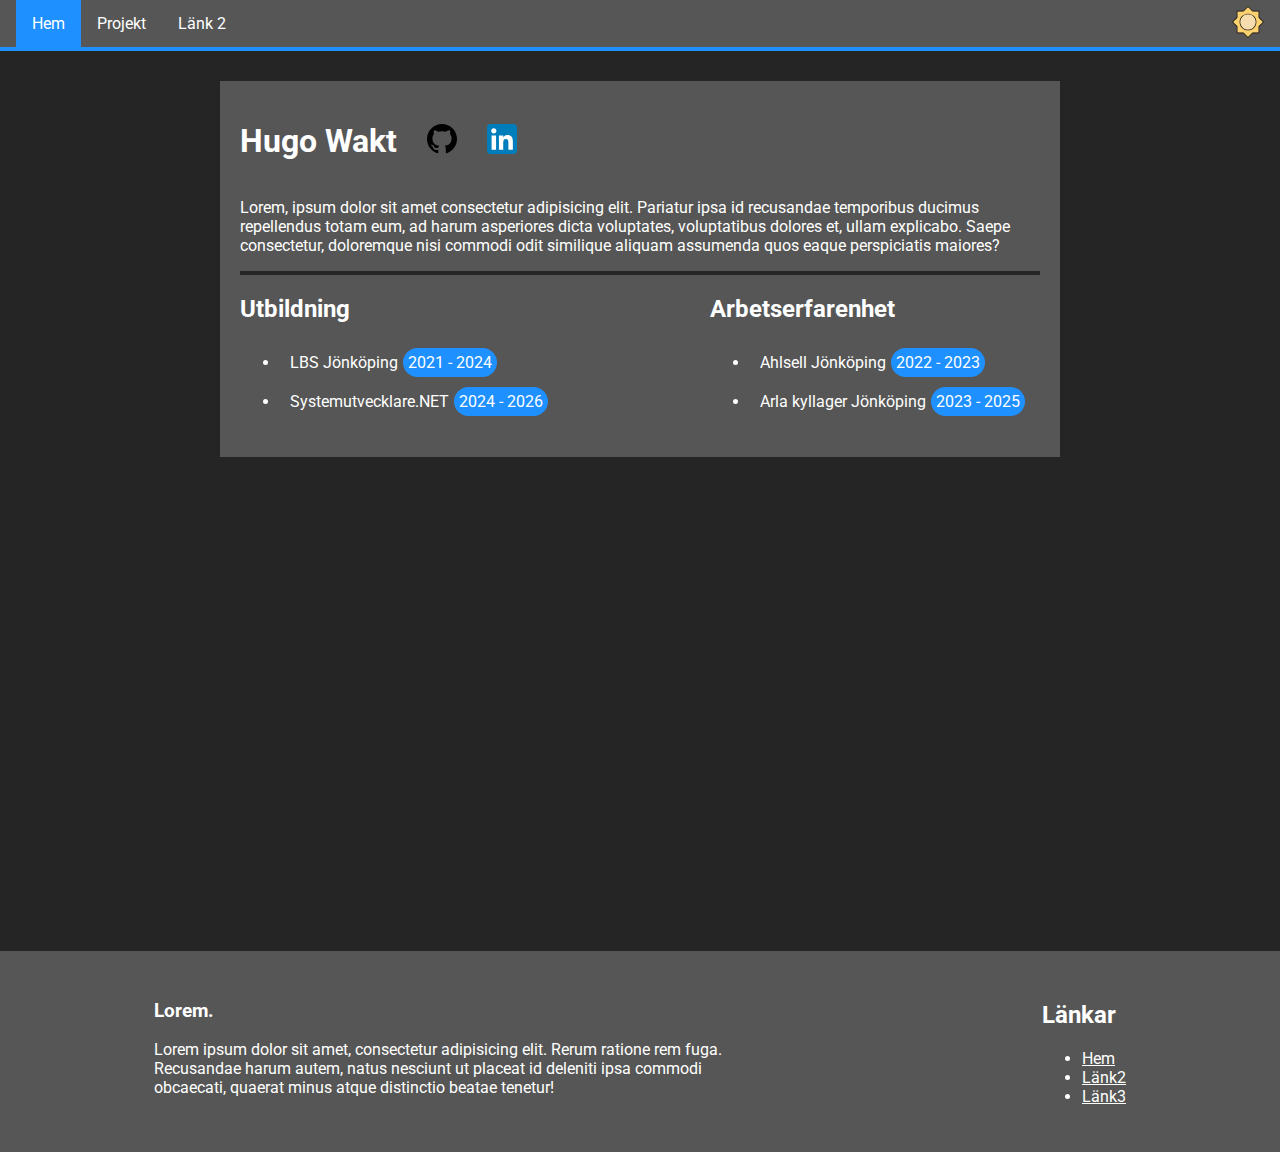
<file: index.html>
<!DOCTYPE html>
<html lang="sv">
  <head>
    <meta charset="UTF-8" />
    <meta name="viewport" content="width=device-width, initial-scale=1.0" />
    <link rel="preconnect" href="https://fonts.googleapis.com" />
    <link rel="preconnect" href="https://fonts.gstatic.com" crossorigin />
    <link
      href="https://fonts.googleapis.com/css2?family=Roboto:ital,wght@0,100..900;1,100..900&display=swap"
      rel="stylesheet"
    />
    <link rel="stylesheet" href="style.css" />
    <title>CV - Hem</title>
  </head>
  <body>
    <nav>
      <a href="#" class="active">Hem</a>
      <a href="#">Projekt</a>
      <a href="#">Länk 2</a>
      <label class="theme-toggle" aria-label="Toggle darkmode">
        <input type="checkbox" id="darkmode-toggle" checked />
        <span class="toggle-darkmode"></span>
      </label>
    </nav>
    <main>
      <div class="top-container">
        <div class="container-header">
          <h1>Hugo Wakt</h1>
          <a href="https://github.com/HugoW5" target="_blank"><img src="/img/github-icon.svg" alt="Github icon"></a>
          <a href="https://www.linkedin.com/in/hugo-wakt-32595a334/" target="_blank"><img src="/img/linkedin_icon.svg" alt="Linkedin icon"></a>
        </div>
        <p>
          Lorem, ipsum dolor sit amet consectetur adipisicing elit. Pariatur
          ipsa id recusandae temporibus ducimus repellendus totam eum, ad harum
          asperiores dicta voluptates, voluptatibus dolores et, ullam explicabo.
          Saepe consectetur, doloremque nisi commodi odit similique aliquam
          assumenda quos eaque perspiciatis maiores?
        </p>
        <div class="top-bottom-container">
          <div>
            <h2>Utbildning</h2>
            <ul>
              <li>LBS Jönköping<span class="time-span">2021 - 2024</span></li>
              <li>
                Systemutvecklare.NET<span class="time-span">2024 - 2026</span>
              </li>
            </ul>
          </div>
          <div>
            <h2>Arbetserfarenhet</h2>
            <ul>
              <li>
                Ahlsell Jönköping<span class="time-span">2022 - 2023</span>
              </li>
              <li>
                Arla kyllager Jönköping<span class="time-span"
                  >2023 - 2025</span
                >
              </li>
            </ul>
          </div>
        </div>
      </div>
    </main>
    <footer>
      <div>
        <h3>Lorem.</h3>
        <p>
          Lorem ipsum dolor sit amet, consectetur adipisicing elit. Rerum
          ratione rem fuga. Recusandae harum autem, natus nesciunt ut placeat id
          deleniti ipsa commodi obcaecati, quaerat minus atque distinctio beatae
          tenetur!
        </p>
      </div>
      <div>
        <h2>Länkar</h2>
        <ul>
          <li>
            <a href="#">Hem</a>
          </li>
          <li>
            <a href="#">Länk2</a>
          </li>
          <li>
            <a href="#">Länk3</a>
          </li>
        </ul>
      </div>
    </footer>
  </body>
</html>
</file>
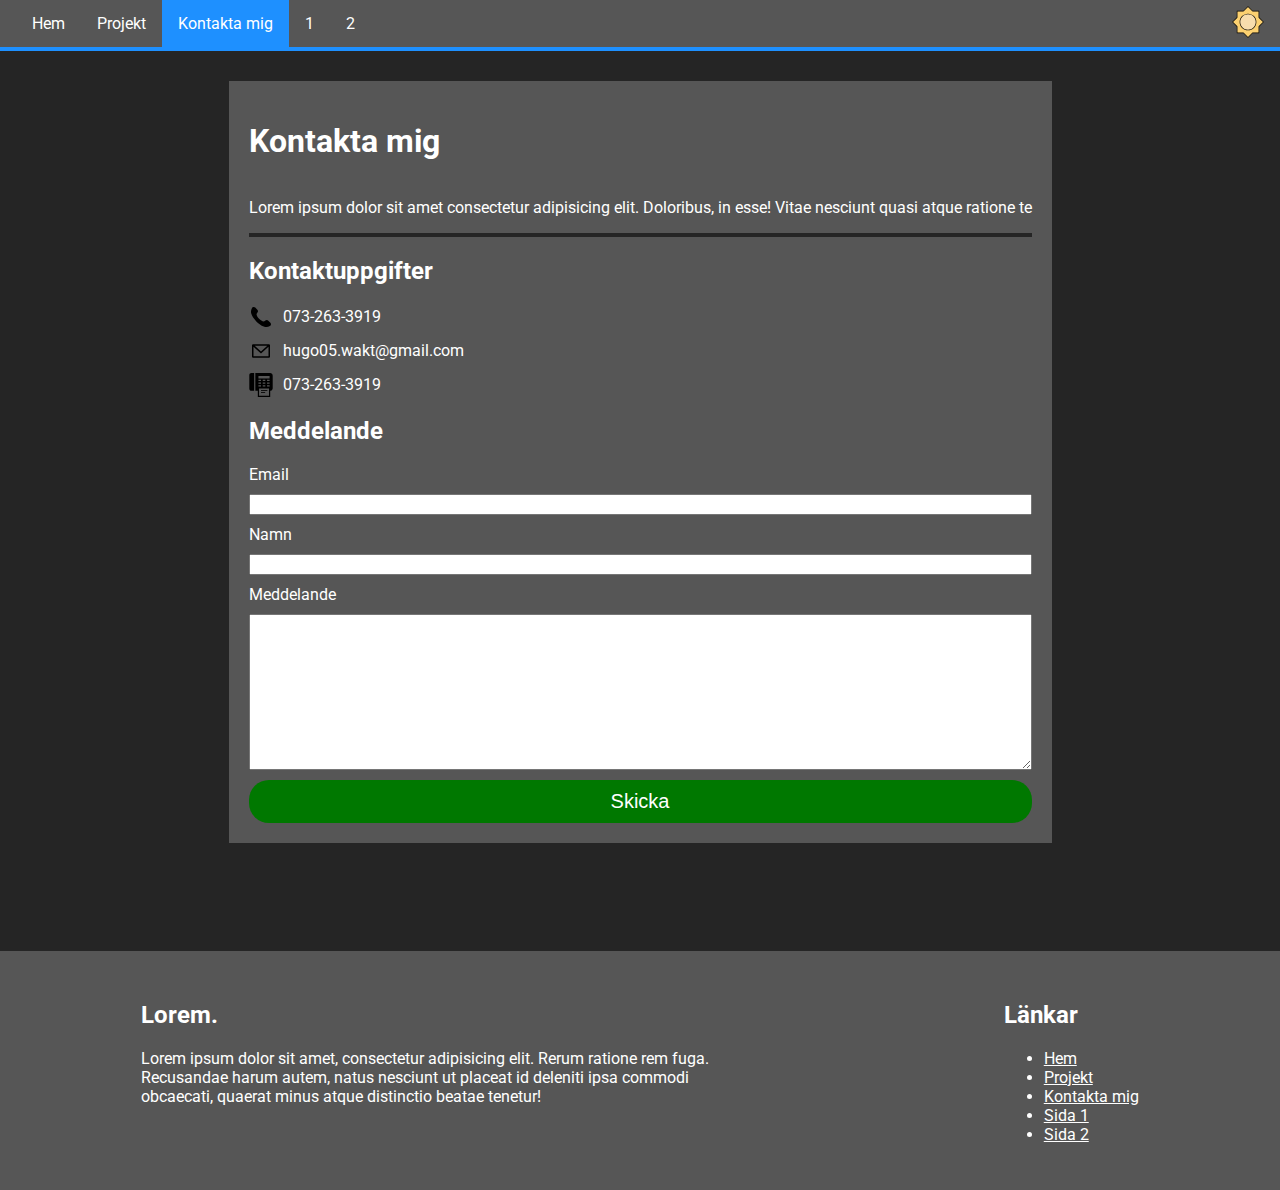
<file: kontakt.html>
<!DOCTYPE html>
<html lang="sv">
  <head>
    <meta charset="UTF-8" />
    <meta name="viewport" content="width=device-width, initial-scale=1.0" />
    <link rel="preconnect" href="https://fonts.googleapis.com" />
    <link rel="preconnect" href="https://fonts.gstatic.com" crossorigin />
    <link
      href="https://fonts.googleapis.com/css2?family=Roboto:ital,wght@0,100..900;1,100..900&display=swap"
      rel="stylesheet"
    />
    <link rel="stylesheet" href="style.css" />
    <title>CV - Kontakt</title>
  </head>
  <body>
    <nav>
      <a href="/index.html">Hem</a>
      <a href="/projekt.html">Projekt</a>
      <a href="/kontakt.html" class="active">Kontakta mig</a>
      <a href="/page1.html">1</a>
      <a href="/page2.html">2</a>
      <label class="theme-toggle" aria-label="Toggle darkmode">
        <input type="checkbox" id="darkmode-toggle" checked />
        <span class="toggle-darkmode"></span>
      </label>
    </nav>
    <main>
      <div class="top-container">
        <div class="container-header">
          <h1>Kontakta mig</h1>
        </div>
        <p>Lorem ipsum dolor sit amet consectetur adipisicing elit. Doloribus, in esse! Vitae nesciunt quasi atque ratione te</p>
        <div class="top-bottom-container">
          <div>
            <h2>Kontaktuppgifter</h2>
            <div class="contact-grid">
              <div class="contact-item" title="Telefon nummer">
                <img src="img/icons/phone-icon.svg" alt="telefon ikon" />
                <span>073-263-3919</span>
              </div>
              <div class="contact-item" title="Email adress">
                <img src="img/icons/email-1-svgrepo-com.svg" alt="Email ikon" />
                <span>hugo05.wakt@gmail.com</span>
              </div>
              <div class="contact-item" title="Fax nummer">
                <img src="img/icons/fax-icon.svg" alt="fax ikon" />
                <span>073-263-3919</span>
              </div>
            </div>
          </div>
        </div>
        <div>
          <h2>Meddelande</h2>
          <form class="contact-form">
            <label for="email">Email</label>
            <input type="email" required name="email" id="email" />
            <label for="name">Namn</label>
            <input type="text" name="name" id="name" />
            <label for="message">Meddelande</label>
            <textarea name="message" id="messafe"></textarea>
            <input type="submit" value="Skicka" />
          </form>
        </div>
      </div>
    </main>
    <footer>
      <div>
        <h2>Lorem.</h2>
        <p>
          Lorem ipsum dolor sit amet, consectetur adipisicing elit. Rerum
          ratione rem fuga. Recusandae harum autem, natus nesciunt ut placeat id
          deleniti ipsa commodi obcaecati, quaerat minus atque distinctio beatae
          tenetur!
        </p>
      </div>
      <div>
        <h2>Länkar</h2>
        <ul>
          <li>
            <a href="/index.html">Hem</a>
          </li>
          <li>
            <a href="/projekt.html">Projekt</a>
          </li>
          <li>
            <a href="/kontakt.html">Kontakta mig</a>
          </li>
          <li>
            <a href="/page1.html">Sida 1</a>
          </li>
          <li>
            <a href="/page2.html">Sida 2</a>
          </li>
        </ul>
      </div>
    </footer>
  </body>
</html>
</file>
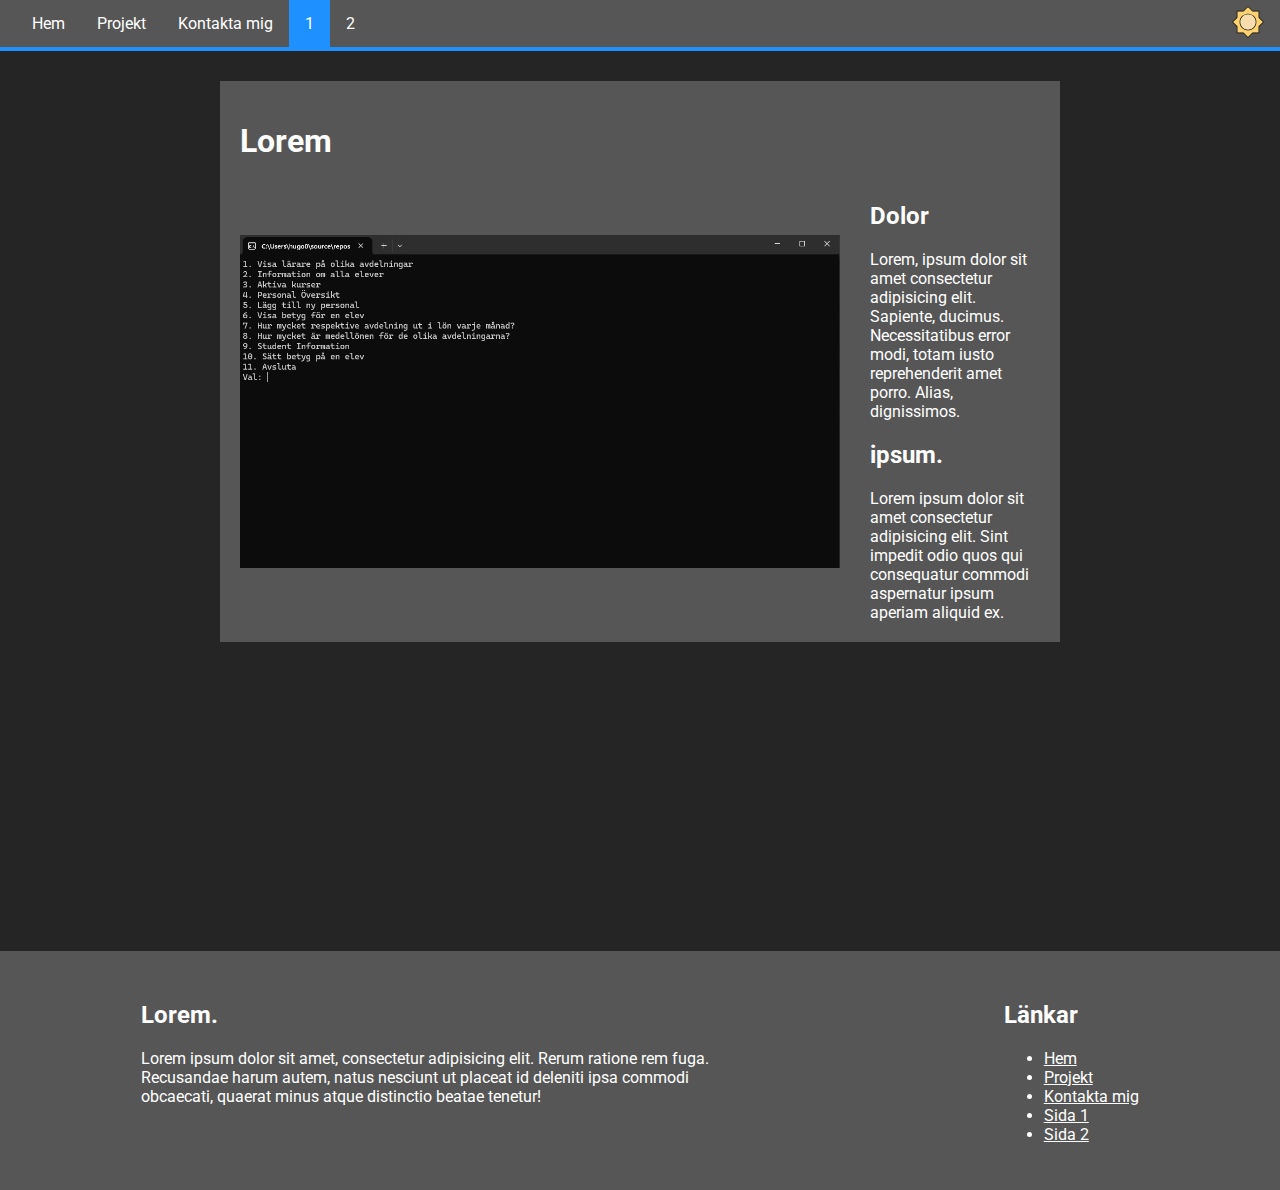
<file: page1.html>
<!DOCTYPE html>
<html lang="sv">
  <head>
    <meta charset="UTF-8" />
    <meta name="viewport" content="width=device-width, initial-scale=1.0" />
    <link rel="preconnect" href="https://fonts.googleapis.com" />
    <link rel="preconnect" href="https://fonts.gstatic.com" crossorigin />
    <link
      href="https://fonts.googleapis.com/css2?family=Roboto:ital,wght@0,100..900;1,100..900&display=swap"
      rel="stylesheet"
    />
    <link rel="stylesheet" href="style.css" />
    <title>CV - Sida 1</title>
  </head>
  <body>
    <nav>
      <a href="/index.html">Hem</a>
      <a href="/projekt.html">Projekt</a>
      <a href="/kontakt.html">Kontakta mig</a>
      <a href="/page1.html" class="active">1</a>
      <a href="/page2.html">2</a>
      <label class="theme-toggle" aria-label="Toggle darkmode">
        <input type="checkbox" id="darkmode-toggle" checked />
        <span class="toggle-darkmode"></span>
      </label>
    </nav>
    <main>
      <div class="top-container">
        <h1>Lorem</h1>
        <div class="container-header2">
          <img src="/img/Databasprojekt.png" alt="" />
          <div>
            <div>
              <h2>Dolor</h2>
              Lorem, ipsum dolor sit amet consectetur adipisicing elit.
              Sapiente, ducimus. Necessitatibus error modi, totam iusto
              reprehenderit amet porro. Alias, dignissimos.
            </div>
            <div>
              <h2>ipsum.</h2>
              Lorem ipsum dolor sit amet consectetur adipisicing elit. Sint
              impedit odio quos qui consequatur commodi aspernatur ipsum aperiam
              aliquid ex.
            </div>
          </div>
        </div>
      </div>
    </main>
    <footer>
      <div>
        <h2>Lorem.</h2>
        <p>
          Lorem ipsum dolor sit amet, consectetur adipisicing elit. Rerum
          ratione rem fuga. Recusandae harum autem, natus nesciunt ut placeat id
          deleniti ipsa commodi obcaecati, quaerat minus atque distinctio beatae
          tenetur!
        </p>
      </div>
      <div>
        <h2>Länkar</h2>
        <ul>
          <li>
            <a href="/index.html">Hem</a>
          </li>
          <li>
            <a href="/projekt.html">Projekt</a>
          </li>
          <li>
            <a href="/kontakt.html">Kontakta mig</a>
          </li>
          <li>
            <a href="/page1.html">Sida 1</a>
          </li>
          <li>
            <a href="/page2.html">Sida 2</a>
          </li>
        </ul>
      </div>
    </footer>
  </body>
</html>
</file>
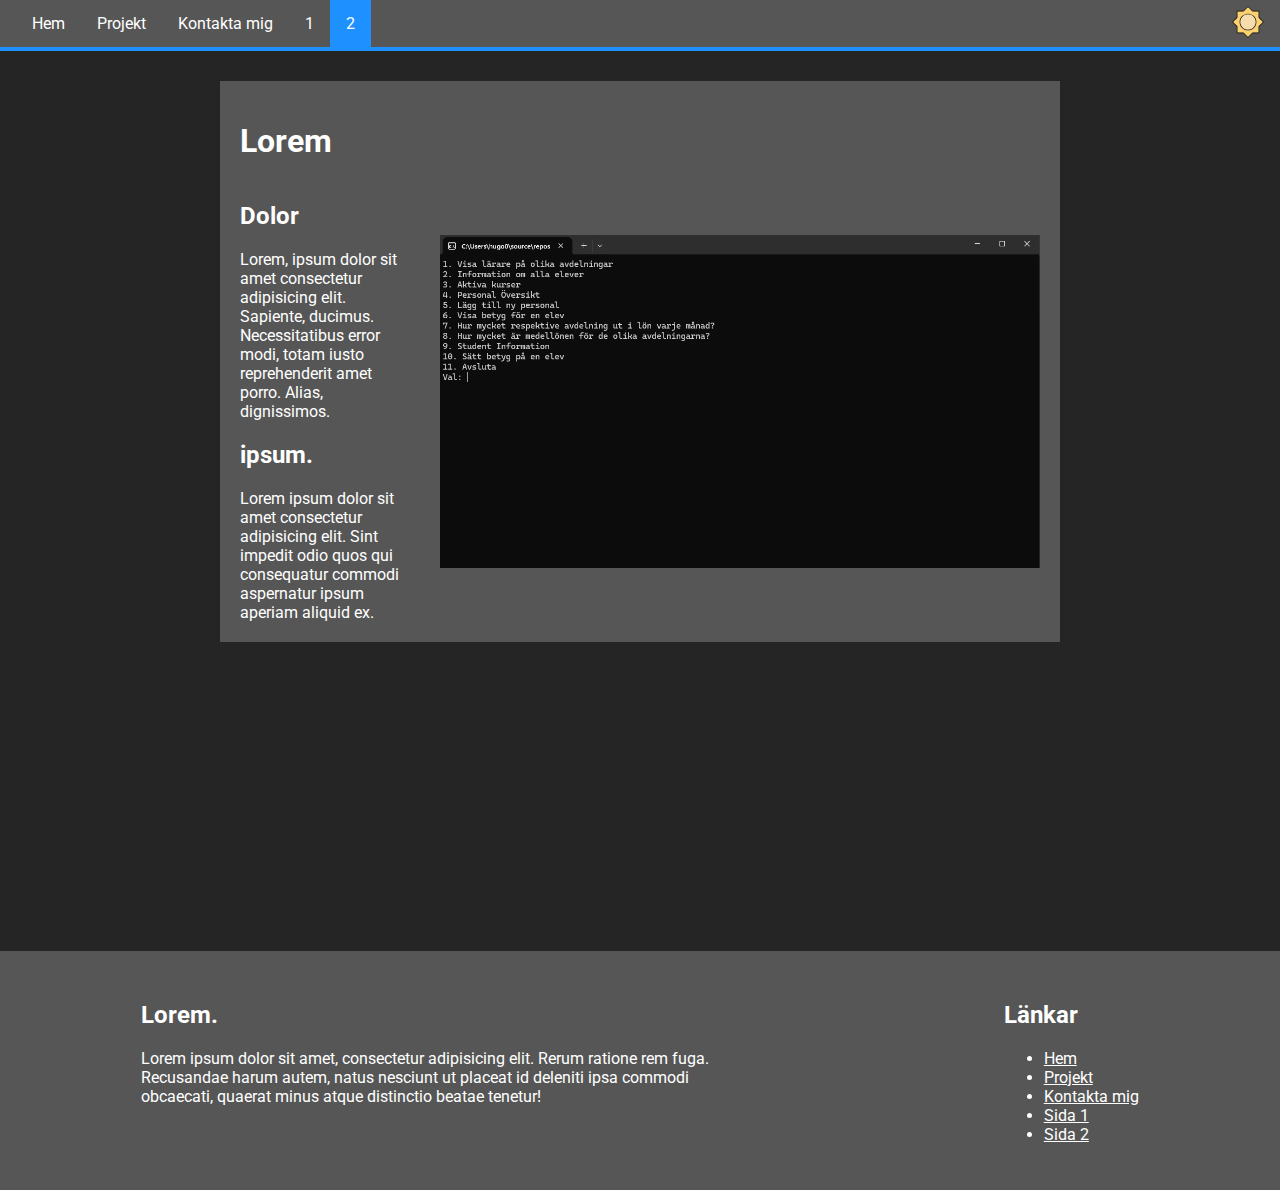
<file: page2.html>
<!DOCTYPE html>
<html lang="sv">
  <head>
    <meta charset="UTF-8" />
    <meta name="viewport" content="width=device-width, initial-scale=1.0" />
    <link rel="preconnect" href="https://fonts.googleapis.com" />
    <link rel="preconnect" href="https://fonts.gstatic.com" crossorigin />
    <link
      href="https://fonts.googleapis.com/css2?family=Roboto:ital,wght@0,100..900;1,100..900&display=swap"
      rel="stylesheet"
    />
    <link rel="stylesheet" href="style.css" />
    <title>CV - Sida 2</title>
  </head>
  <body>
    <nav>
      <a href="/index.html">Hem</a>
      <a href="/projekt.html">Projekt</a>
      <a href="/kontakt.html">Kontakta mig</a>
      <a href="/page1.html">1</a>
      <a href="/page2.html" class="active">2</a>
      <label class="theme-toggle" aria-label="Toggle darkmode">
        <input type="checkbox" id="darkmode-toggle" checked />
        <span class="toggle-darkmode"></span>
      </label>
    </nav>
    <main>
      <div class="top-container">
        <h1>Lorem</h1>
        <div class="container-header2">
          <div>
            <div>
              <h2>Dolor</h2>
              Lorem, ipsum dolor sit amet consectetur adipisicing elit.
              Sapiente, ducimus. Necessitatibus error modi, totam iusto
              reprehenderit amet porro. Alias, dignissimos.
            </div>
            <div>
              <h2>ipsum.</h2>
              Lorem ipsum dolor sit amet consectetur adipisicing elit. Sint
              impedit odio quos qui consequatur commodi aspernatur ipsum aperiam
              aliquid ex.
            </div>
          </div>
          <img src="/img/Databasprojekt.png" alt="" />
        </div>
      </div>
    </main>
    <footer>
      <div>
        <h2>Lorem.</h2>
        <p>
          Lorem ipsum dolor sit amet, consectetur adipisicing elit. Rerum
          ratione rem fuga. Recusandae harum autem, natus nesciunt ut placeat id
          deleniti ipsa commodi obcaecati, quaerat minus atque distinctio beatae
          tenetur!
        </p>
      </div>
      <div>
        <h2>Länkar</h2>
        <ul>
          <li>
            <a href="/index.html">Hem</a>
          </li>
          <li>
            <a href="/projekt.html">Projekt</a>
          </li>
          <li>
            <a href="/kontakt.html">Kontakta mig</a>
          </li>
          <li>
            <a href="/page1.html">Sida 1</a>
          </li>
          <li>
            <a href="/page2.html">Sida 2</a>
          </li>
        </ul>
      </div>
    </footer>
  </body>
</html>
</file>
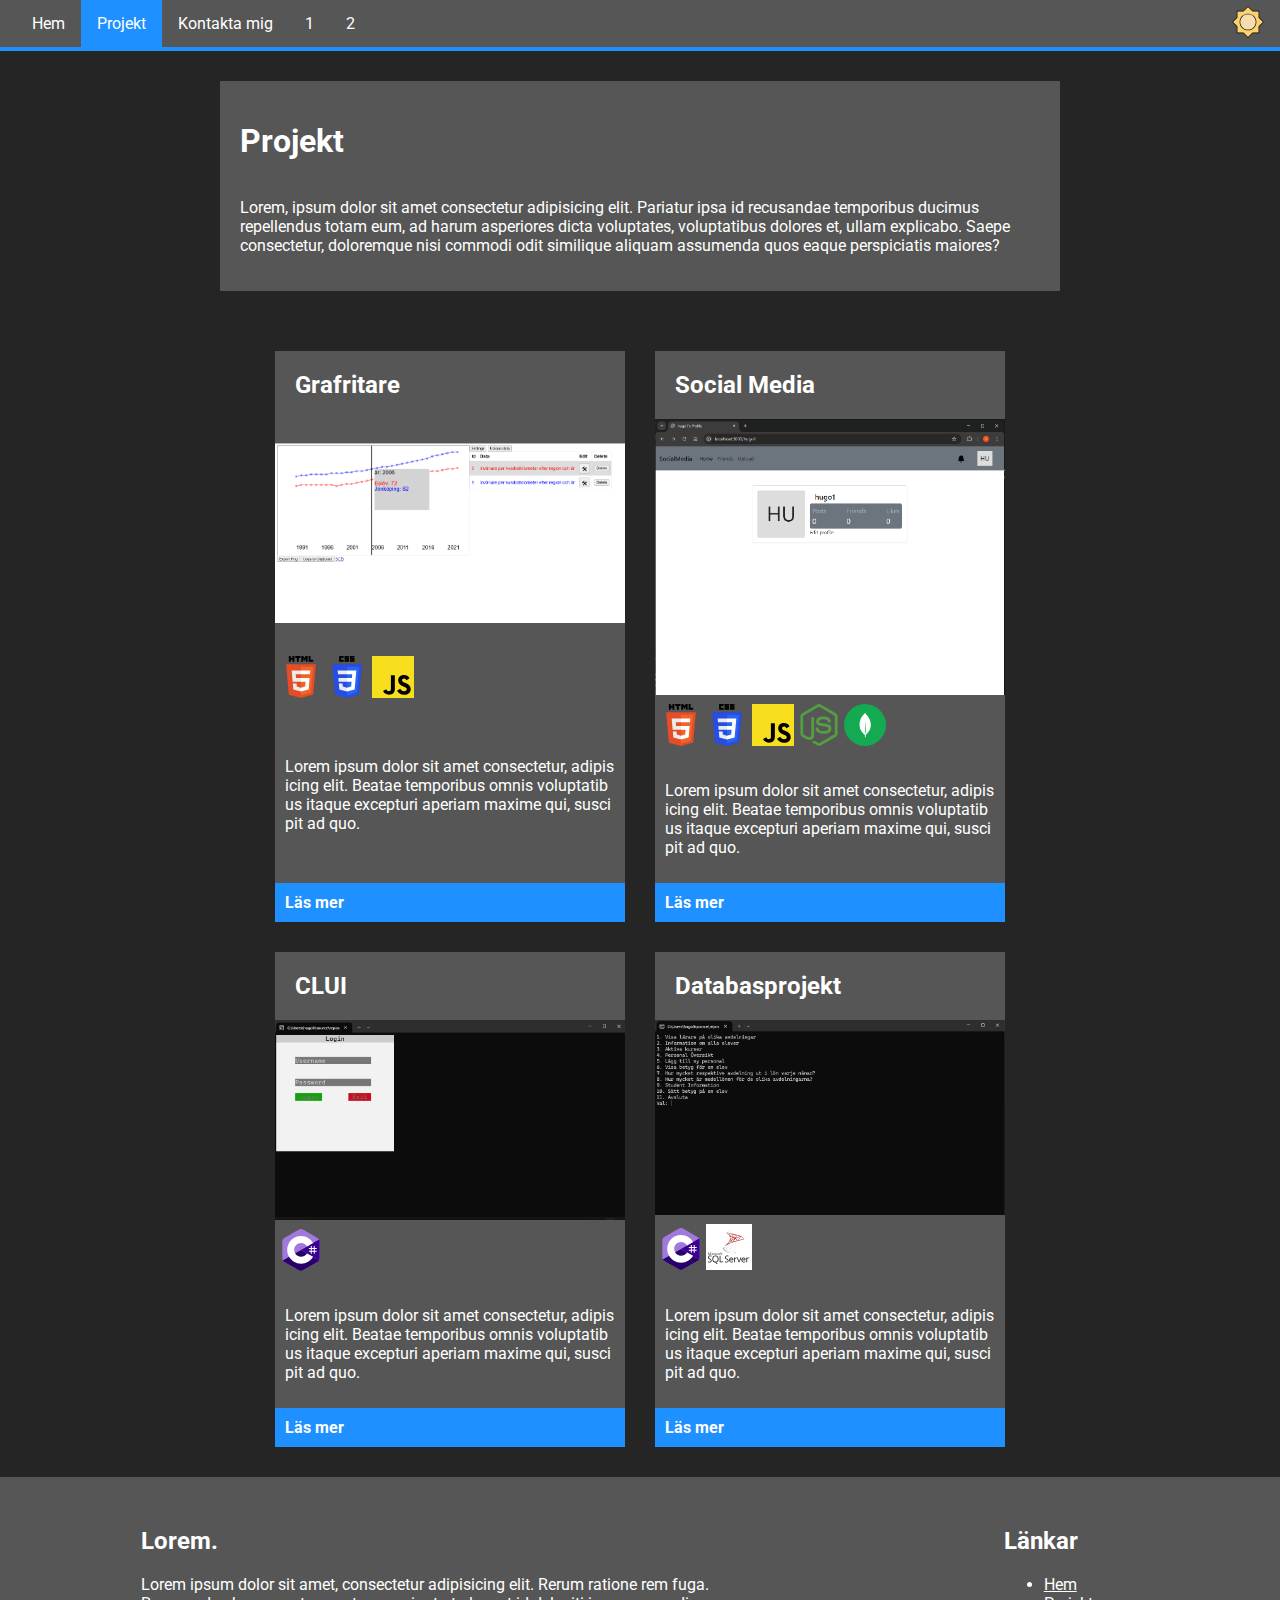
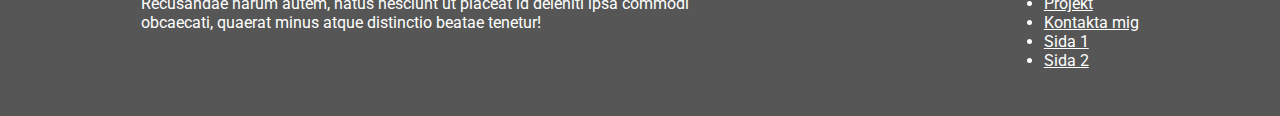
<file: projekt.html>
<!DOCTYPE html>
<html lang="sv">
  <head>
    <meta charset="UTF-8" />
    <meta name="viewport" content="width=device-width, initial-scale=1.0" />
    <link rel="preconnect" href="https://fonts.googleapis.com" />
    <link rel="preconnect" href="https://fonts.gstatic.com" crossorigin />
    <link
      href="https://fonts.googleapis.com/css2?family=Roboto:ital,wght@0,100..900;1,100..900&display=swap"
      rel="stylesheet"
    />
    <link rel="stylesheet" href="style.css" />
    <link rel="stylesheet" href="modal.css" />
    <title>CV - Projekt</title>
  </head>
  <body>
    <nav>
      <a href="/index.html">Hem</a>
      <a href="/projekt.html" class="active">Projekt</a>
      <a href="/kontakt.html" >Kontakta mig</a>
      <a href="/page1.html">1</a>
      <a href="/page2.html">2</a>
      <label class="theme-toggle" aria-label="Toggle darkmode">
        <input type="checkbox" id="darkmode-toggle" checked />
        <span class="toggle-darkmode"></span>
      </label>
    </nav>
    <main>
      <div class="top-container">
        <div class="container-header">
          <h1>Projekt</h1>
        </div>
        <p>
          Lorem, ipsum dolor sit amet consectetur adipisicing elit. Pariatur
          ipsa id recusandae temporibus ducimus repellendus totam eum, ad harum
          asperiores dicta voluptates, voluptatibus dolores et, ullam explicabo.
          Saepe consectetur, doloremque nisi commodi odit similique aliquam
          assumenda quos eaque perspiciatis maiores?
        </p>
      </div>
      <div class="projects-container">
        <div class="project">
          <div class="title">
            <h2>Grafritare</h2>
          </div>
          <div class="thumbnail">
            <img src="img/grafriatre_thumb.png" alt="" />
          </div>
          <div class="stack">
            <img src="img/icons/html5-icon.svg" alt="HTML5 Icon" />
            <img src="img/icons/css-icon.svg" alt="Css Icon" />
            <img src="img/icons/javascript-icon.svg" alt="Javascript icon" />
          </div>
          <p class="description">
            Lorem ipsum dolor sit amet consectetur, adipisicing elit. Beatae
            temporibus omnis voluptatibus itaque excepturi aperiam maxime qui,
            suscipit ad quo.
          </p>
          <input type="checkbox" id="modal1" />
          <label for="modal1" class="example-label">Läs mer</label>
          <label for="modal1" class="modal-background"></label>
          <div class="modal">
            <div class="modal-header">
              <h3>Grafritare</h3>
              <label for="modal1">
                <img
                  src="img/icons/x-icon.svg"
                  height="16"
                  width="16"
                  alt="Close modal icon"
                />
              </label>
            </div>
            <img
              src="img/grafriatre_thumb.png"
              class="modal-img"
              alt="grafritare bild"
            />
            <p>
              En simpel grafritare byggd med HTML, CSS och Javascript.
              Grafritaren använder Canvas elementet för att rendera grafen. Och
              är anpassad för att läsa in JSON-data i det format som SCB
              använder. Den stöder även att man läser in flera olika
              grafer/dataset samtidigt sida vid sida. Man kan även redigera
              graf-datan som man läst in direkt i webbsidan. Det går att
              exportera grafen som en PNG.
              <br />
              <br />
              Detta projekt gjorde jag i kursen webbutveckling 2 i gymnasiet
              <br />
              <br />
              <a href="https://github.com/hugo-w1/graph" target="_blank"
                >https://github.com/hugo-w1/graph</a
              >
            </p>
          </div>
        </div>
        <div class="project">
          <div class="title">
            <h2>Social Media</h2>
          </div>
          <div class="thumbnail">
            <img src="img/socialmeda-thumbnail.png" alt="Social media bild" />
          </div>
          <div class="stack">
            <img src="img/icons/html5-icon.svg" alt="HTML5 Icon" />
            <img src="img/icons/css-icon.svg" alt="Css Icon" />
            <img src="img/icons/javascript-icon.svg" alt="Javascript icon" />
            <img src="img/icons/nodejs-icon.svg" alt="Nodejs icon" />
            <img src="img/icons/mongodb-icon.svg" alt="Mongo db icon" />
          </div>
          <p class="description">
            Lorem ipsum dolor sit amet consectetur, adipisicing elit. Beatae
            temporibus omnis voluptatibus itaque excepturi aperiam maxime qui,
            suscipit ad quo.
          </p>
          <input type="checkbox" id="modal2" />
          <label for="modal2" class="example-label">Läs mer</label>
          <label for="modal2" class="modal-background"></label>
          <div class="modal">
            <div class="modal-header">
              <h3>Social Media</h3>
              <label for="modal2">
                <img
                  src="img/icons/x-icon.svg"
                  height="16"
                  width="16"
                  alt="Close modal icon"
                />
              </label>
            </div>
            <img
              src="img/socialmeda-thumbnail.png"
              class="modal-img"
              alt="social media bild"
            />
            <p>
              En simpel social media platform byggd med HTML, CSS, Javascript i
              frontend. Nodejs och Mongodb i backend. Stöder funktioner som att
              registrera, logga in, lägga till & ta bort vänner, ladda upp
              inlägg med bilder och text, kommentera på inlägg, gilla inlägg och
              få aviseringar på webbsidan när någon har lagt till dig som vän
              eller gillat ditt inlägg.
              <br />
              <br />
              Projekt är byggt utan hjälp av webbserver ramverk som 
              Express.js. Allt är byggt från grunden med Nodejs HTTP-modulen
              <br />
              <br />
              Detta projekt gjorde jag i kursen webbserverutveckling 1 i
              gymnasiet
              <br />
              <br />
              <a href="https://github.com/hugo-w1/SocialMedia" target="_blank"
                >https://github.com/hugo-w1/SocialMedia</a
              >
            </p>
          </div>
        </div>
        <div class="project">
          <div class="title">
            <h2>CLUI</h2>
          </div>
          <div class="thumbnail">
            <img src="img/CLUI.png" alt="Social media bild" />
          </div>
          <div class="stack">
            <img src="img/icons/csharp-icon.svg" alt="Csharp Icon" />
          </div>
          <p class="description">
            Lorem ipsum dolor sit amet consectetur, adipisicing elit. Beatae
            temporibus omnis voluptatibus itaque excepturi aperiam maxime qui,
            suscipit ad quo.
          </p>
          <input type="checkbox" id="modal3" />
          <label for="modal3" class="example-label">Läs mer</label>
          <label for="modal3" class="modal-background"></label>
          <div class="modal">
            <div class="modal-header">
              <h3>CLUI</h3>
              <label for="modal3">
                <img
                  src="img/icons/x-icon.svg"  
                  height="16"
                  width="16"
                  alt="Close modal icon"
                />
              </label>
            </div>
            <img src="img//CLUI.png" class="modal-img" alt="CLUI bild" />
            <p>
              Ett frontend biblioket till konsol applikationer. Byggt med C#.
              Stöder funktioner som navigering mellan komponenter med TAB och Shift+Tab. 
              Inmatning sker endast i komponenter som accepterar det som till exempel PasswordBox eller TextBox.
              Har även stöd för dynamisk layout genom StackPanel och Grid komponenter. Horizontal Alignment och Vertical Alignment
               kan användas för att justera placeringen av innehåll i komponenter.
              <br />
              <br />
              <a href="https://github.com/HugoW5/CLUI" target="_blank"
              >https://github.com/HugoW5/CLUI</a
            >
            <ul>
              <li>Button</li>
              <li>Label</li>
              <li>Rect</li>
              <li>TextBox</li>
              <li>PasswordBox</li>
              <li>CheckBox</li>
              <li>Dropdown</li>
              <li>GridPanel</li>
              <li>StackPanel</li>
            </ul>
            </p>
          </div>
        </div>
        <div class="project">
          <div class="title">
            <h2>Databasprojekt</h2>
          </div>
          <div class="thumbnail">
            <img src="img/Databasprojekt.png" alt="Social media bild" />
          </div>
          <div class="stack">
            <img src="img/icons/csharp-icon.svg" alt="Csharp Icon" />
            <img src="img/icons/sqlserver-icon.svg" alt="Sql server icon" style="background-color: white;  padding: 2px;">
          </div>
          <p class="description">
            Lorem ipsum dolor sit amet consectetur, adipisicing elit. Beatae
            temporibus omnis voluptatibus itaque excepturi aperiam maxime qui,
            suscipit ad quo.
          </p>
          <input type="checkbox" id="modal4" />
          <label for="modal4" class="example-label">Läs mer</label>
          <label for="modal4" class="modal-background"></label>
          <div class="modal">
            <div class="modal-header">
              <h3>Databasprojekt</h3>
              <label for="modal4">
                <img
                  src="img/icons/x-icon.svg"  
                  height="16"
                  width="16"
                  alt="Close modal icon"
                />
              </label>
            </div>
            <img src="img//Databasprojekt.png" class="modal-img" alt="CLUI bild" />
            <p>
              En applikation för en fiktiv skola. Applikationen har stöd för funktioner som att hämta elever baserat på klass.
              Det går att  ta fram en översikt över all personal där det framgår namn och vilka befattningar de har samt hur många år de har arbetat på skolan. 
              Administratören har möjlighet att spara ner ny personal.
              Det går att sätta betyg på elever med hjälp av en SQL-transaction. 
              <br />
              <br />
              <a href="https://github.com/HugoW5/Databasprojekt" target="_blank"
              >https://github.com/HugoW5/Databasprojekt</a>
            </p>
          </div>
        </div>
      </div>
    </main>
    <footer>
      <div>
        <h2>Lorem.</h2>
        <p>
          Lorem ipsum dolor sit amet, consectetur adipisicing elit. Rerum
          ratione rem fuga. Recusandae harum autem, natus nesciunt ut placeat id
          deleniti ipsa commodi obcaecati, quaerat minus atque distinctio beatae
          tenetur!
        </p>
      </div>
      <div>
        <h2>Länkar</h2>
        <ul>
          <li>
            <a href="/index.html">Hem</a>
          </li>
          <li>
            <a href="/projekt.html">Projekt</a>
          </li>
          <li>
            <a href="/kontakt.html">Kontakta mig</a>
          </li>
          <li>
            <a href="/page1.html">Sida 1</a>
          </li>
          <li>
            <a href="/page2.html">Sida 2</a>
          </li>
        </ul>
      </div>
    </footer>
  </body>
</html>
</file>
<file: style.css>
:root {
  --background-color: #ffffff;
  --secodary-background-color: #b3b3b3;
  --text-color: #000000;
  --primary-color: #97caff;
}

body {
  margin: 0;
  background-color: var(--background-color);
  color: var(--text-color);
  font-family: "Roboto", serif;
}
body:has(#darkmode-toggle:checked) {
  --background-color: #252525;
  --secodary-background-color: #565656;
  --text-color: #ffffff;
  --primary-color: #1e90ff;
}

nav {
  background-color: var(--secodary-background-color);
  border-bottom: solid 4px var(--primary-color);
  display: flex;
  align-items: center;
  padding: 0px 16px;
}

nav a {
  padding: 14px 16px;
  text-decoration: none;
  color: var(--text-color);
  transition: 300ms;
}
nav a.active {
  background-color: var(--primary-color);
}
nav a:hover {
  background-color: var(--background-color);
}
.theme-toggle {
  cursor: pointer;
  margin-left: auto;
}

.theme-toggle input {
  display: none;
}

.toggle-darkmode {
  width: 32px;
  height: 32px;
  display: inline-block;
  background: url("img/icons/moon-icon.svg") no-repeat center center / contain;
}
#darkmode-toggle:checked + .toggle-darkmode {
  background: url("img/icons/sun-icon.svg") no-repeat center center / contain;
}
main {
  display: flex;
  flex-direction: column;
  min-height: 100vh;
  align-items: center;
  align-content: center;
}
.top-container {
  margin-top: 30px;
  margin-bottom: 30px;
  max-width: 800px;
  padding: 20px;
  display: flex;
  justify-content: center;
  flex-direction: column;
  flex-wrap: wrap;
  align-content: center;
  background-color: var(--secodary-background-color);
}
.top-bottom-container {
  display: flex;
  flex-wrap: wrap;
  justify-content: space-between;
  border-top: solid 4px var(--background-color);
}
.top-bottom-container li {
  padding: 10px;
}
.top-bottom-container .time-span {
  margin: 5px;
  padding: 5px;
  background-color: var(--primary-color);
  border-radius: 20px;
  -webkit-border-radius: 20px;
  -moz-border-radius: 20px;
  -ms-border-radius: 20px;
  -o-border-radius: 20px;
}
.container-header {
  display: flex;
  align-items: center;
  gap: 30px;
}
.container-header img {
  width: 30px;
}
.container-header2 {
  display: flex;
  align-items: center;
  gap: 30px;
}
.container-header2 img {
  width: 600px;
}
.projects-container {
  margin-top: 30px;
  margin-bottom: 30px;
  display: flex;
  gap: 30px;
  max-width: 800px;
  flex-wrap: wrap;
  justify-content: center;
}
.project {
  display: flex;
  flex-direction: column;
  justify-content: space-between;
  background-color: var(--secodary-background-color);
}
.project .title {
  padding-left: 20px;
}
.thumbnail {
  margin: 0;
  padding: 0;
}
.thumbnail > img {
  max-width: 350px;
}
.stack {
  padding-left: 20px;
  padding: 5px;
}
.stack > img {
  width: 42px;
  height: 42px;
}
.example-label {
  box-sizing: border-box;
  display: inline-block;
  padding: 10px;
  background-color: var(--primary-color);
  color: var(--text-color);
  font-size: 16px;
  font-weight: bold;
  cursor: pointer;
}
.example-label:hover {
  background-color: #3c669f;
}
.modal {
  background-color: var(--secodary-background-color);
}
.modal-header {
  background-color: var(--secodary-background-color);
  border-bottom: 2px solid var(--primary-color);
  color: var(--text-color);
  box-sizing: border-box;
  height: 50px;
}
.modal-header h3 {
  color: var(--text-color);
}
.modal-header label {
  border-left: 2px solid var(--primary-color);
}
.description {
  max-width: 330px;
  word-break: break-all;
  padding: 10px;
}
footer {
  margin: 0;
  padding: 10px;
  background-color: var(--secodary-background-color);
  display: flex;
  flex-wrap: wrap;
  justify-content: space-around;
}
footer > div {
  margin: 20px;
  max-width: 600px;
}
footer a {
  color: var(--text-color);
}
.contact-grid {
  display: grid;
  grid-template-columns: repeat(auto-fit, minmax(200px, 1fr));
  gap: 10px;
  margin-top: 10px;
}
.contact-item {
  display: flex;
  align-items: center;
  gap: 10px;
}
.contact-item img {
  width: 24px;
  height: 24px;
}
.contact-form {
  display: flex;
  flex-direction: column;
  gap: 10px;
}
.contact-form textarea {
  resize: vertical;
  height: 150px;
  max-height: 300px;
}
.contact-form input[type="submit"] {
  background-color: rgb(0, 120, 0);
  border: none;
  color: white;
  padding: 10px;
  cursor: pointer;
  font-size: 20px;
  border-radius: 20px;
  -webkit-border-radius: 20px;
  -moz-border-radius: 20px;
  -ms-border-radius: 20px;
  -o-border-radius: 20px;
  transition: 300ms;
  -webkit-transition: 300ms;
  -moz-transition: 300ms;
  -ms-transition: 300ms;
  -o-transition: 300ms;
}
.contact-form input[type="submit"]:hover {
  background-color: rgb(0, 160, 0);
}
@media (max-width: 850px) {
  .project {
    flex-basis: 100%;
    max-width: 100%;
  }

  .thumbnail > img {
    width: 100%;
    max-width: none;
  }

  .description {
    max-width: 100%;
  }
  .container-header2 {
    flex-wrap: wrap;
  }
  .container-header2 img {
    width: 100%;
  }
}
@media screen and (max-width: 430px) {
  nav {
    padding: 0px 10px;
  }

  nav a {
    padding: 8px 10px;
    text-decoration: none;
    color: var(--text-color);
    transition: 300ms;
  }
}
</file>
<file: modal.css>
input[type="checkbox"] {
	display:none;
}
input[type="checkbox"]:checked ~ .modal,
input[type="checkbox"]:checked ~ .modal-background {
	display: block;
}
.modal-background {
	width: 100%;
    height: 100%;
    background-color: rgba(0,0,0,0.5);
    position: fixed;
    top: 0;
    left: 0;
    display: none;
    z-index: 9998;
}
.modal {
    position: fixed;
    top: 0;
    left: 0;
    right: 0;
    bottom: 0;
    margin: auto;
    display: none;	
    width: 300px;
    height: 300px;
    box-sizing: border-box;
    z-index: 9999;
}
.modal > p {
	padding: 15px;
    margin: 0;
}
.modal-header {
    box-sizing: border-box;
    height: 50px;
}
.modal-header h3 {
	margin: 0;
    box-sizing: border-box;
    padding-left: 15px;
    line-height: 50px;
    font-size: 16px;
    display: inline-block;
}
.modal-header label {
	box-sizing: border-box;
    float: right;
    line-height: 50px;
    padding: 0 15px 0 15px;
    cursor: pointer;
}
.modal-header label:hover img {
	opacity: 0.6;
}
.modal-img{
    width: 100%;
    height: auto;
}
::-webkit-scrollbar{
    height: 4px;
    width: 4px;
    background: gray;
}
::-webkit-scrollbar-thumb:horizontal{
    background: #000;
    border-radius: 10px;
}
.modal {
    width: 90%; 
    max-width: 600px;
    height: auto;
    max-height: 80vh;
    overflow-y: auto;
    border-radius: 10px;
    box-shadow: 0 4px 10px rgba(0, 0, 0, 0.1);
  }

  @media (min-width: 768px) {
    .modal {
      width: 60%;
      max-width: 700px;
    }
  }
  
  @media (min-width: 1024px) {
    .modal {
      width: 50%;
      max-width: 800px;
    }
  }
</file>
